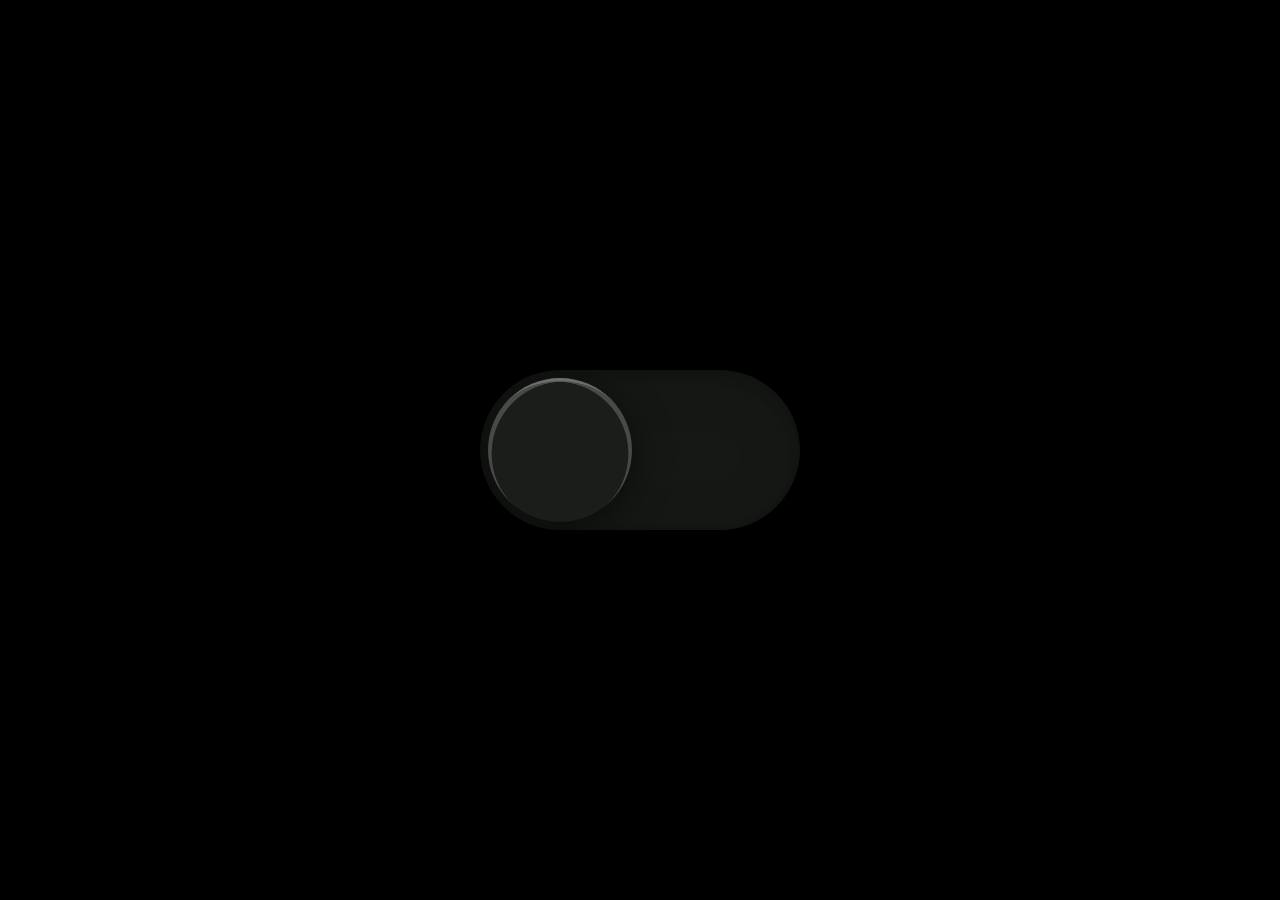
<file: proyecto11/index.html>
<!DOCTYPE html>
<html lang="en">
<head>
    <meta charset="UTF-8">
    <meta http-equiv="X-UA-Compatible" content="IE=edge">
    <meta name="viewport" content="width=device-width, initial-scale=1.0">
    <title>Toggle</title>
    <link rel="stylesheet" href="./css/style.css">
</head>
<body>

    <div id="toggle">
        <i class="circulo"></i>
    </div>
    
    <script src="./script.js"></script>

</body>
</html>
</file>
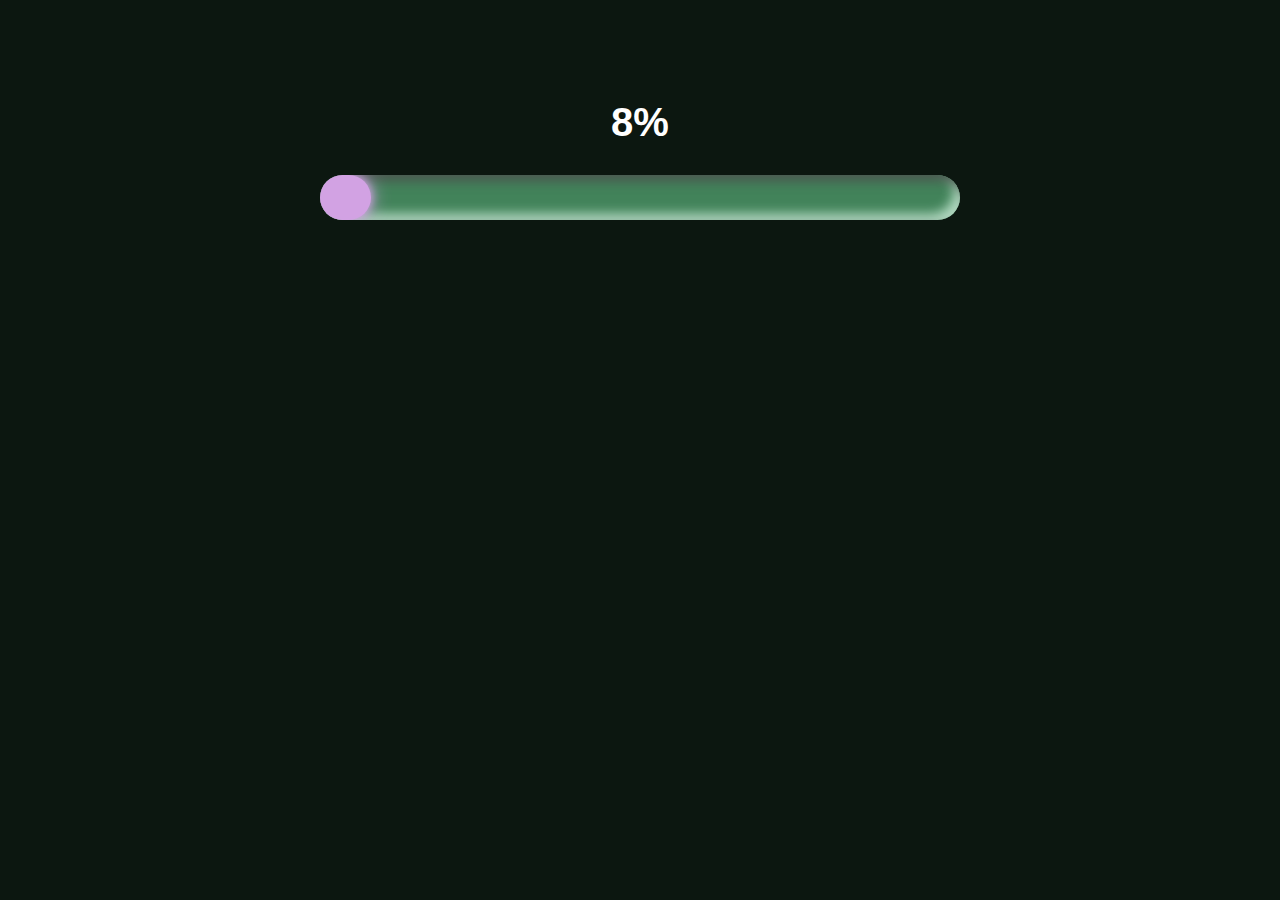
<file: proyecto13/index.html>
<!DOCTYPE html>
<html lang="es">
<head>
    <meta charset="UTF-8">
    <meta http-equiv="X-UA-Compatible" content="IE=edge">
    <meta name="viewport" content="width=device-width, initial-scale=1.0">
    <link rel="stylesheet" href="./css/style.css">
    <title>Puntaje</title>
</head>
<body>

    <div class="porcentaje">0</div>
    <div class="barra">
        <span class="progreso"></span>
    </div>

    <script src="./script.js"></script>
    
</body>
</html>
</file>
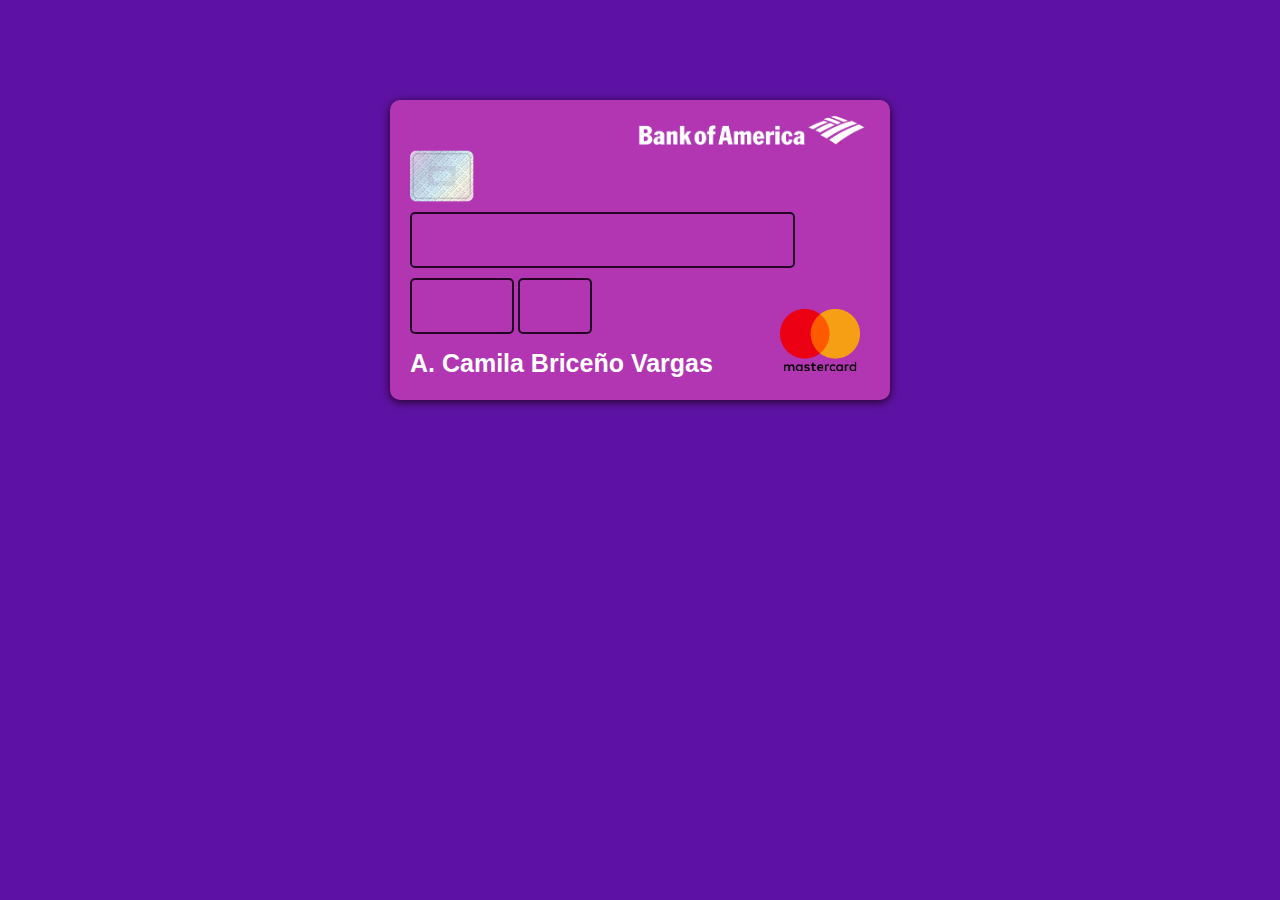
<file: proyecto14/index.html>
<!DOCTYPE html>
<html lang="en">
<head>
    <meta charset="UTF-8">
    <meta name="viewport" content="width=device-width, initial-scale=1.0">
    <link rel="stylesheet" href="./css/style.css">
    <title>Mascara</title>
</head>
<body>

    <div id="marco">
        <div class="tarjeta">
            <div id="imagen">
                <div id="chip"></div>
                <div id="logoBanco"></div>
            </div>

            <input type="text" id="inputTarjeta">
            <input type="text" id="inputFecha">
            <input type="text" id="inputCVV">
            <div class="propietario">A. Camila Briceño Vargas</div>

            <div id="imagen2">
                <div id="masterLogo"></div>
            </div>
        </div>
    </div>

    <script src="./script.js"></script>
    
</body>
</html>
</file>
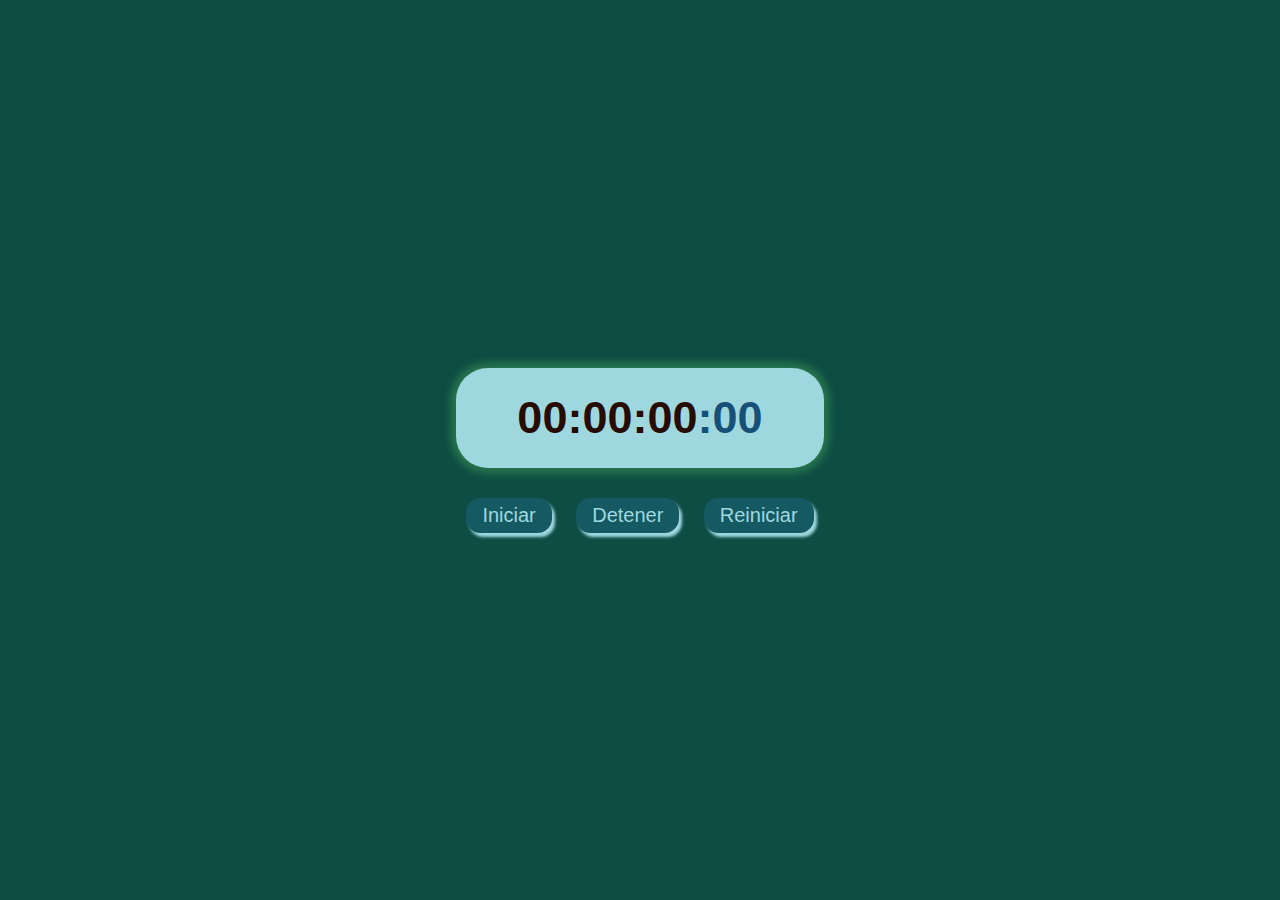
<file: proyecto7/index.html>
<!DOCTYPE html>
<html lang="en">
<head>
    <meta charset="UTF-8">
    <meta name="viewport" content="width=device-width, initial-scale=1.0">
    <title>Cronometro</title>
    <link rel="stylesheet" href="./css/style.css">
</head>
<body>

    <div class="pantalla">
        <div class="cronometro">
            <span class="hora">00</span>
            <span class="separador">:</span>
            <span class="minuto">00</span>
            <span class="separador">:</span>
            <span class="segundo">00</span>
            <span class="separador-mili">:</span>
            <span class="milisegundo">00</span>
        </div>

        <div class="botones">
            <button class="iniciar">Iniciar</button>
            <button class="detener">Detener</button>
            <button class="reiniciar">Reiniciar</button>
        </div>

    </div>

    <script src="./script.js"></script>
    
</body>
</html>
</file>
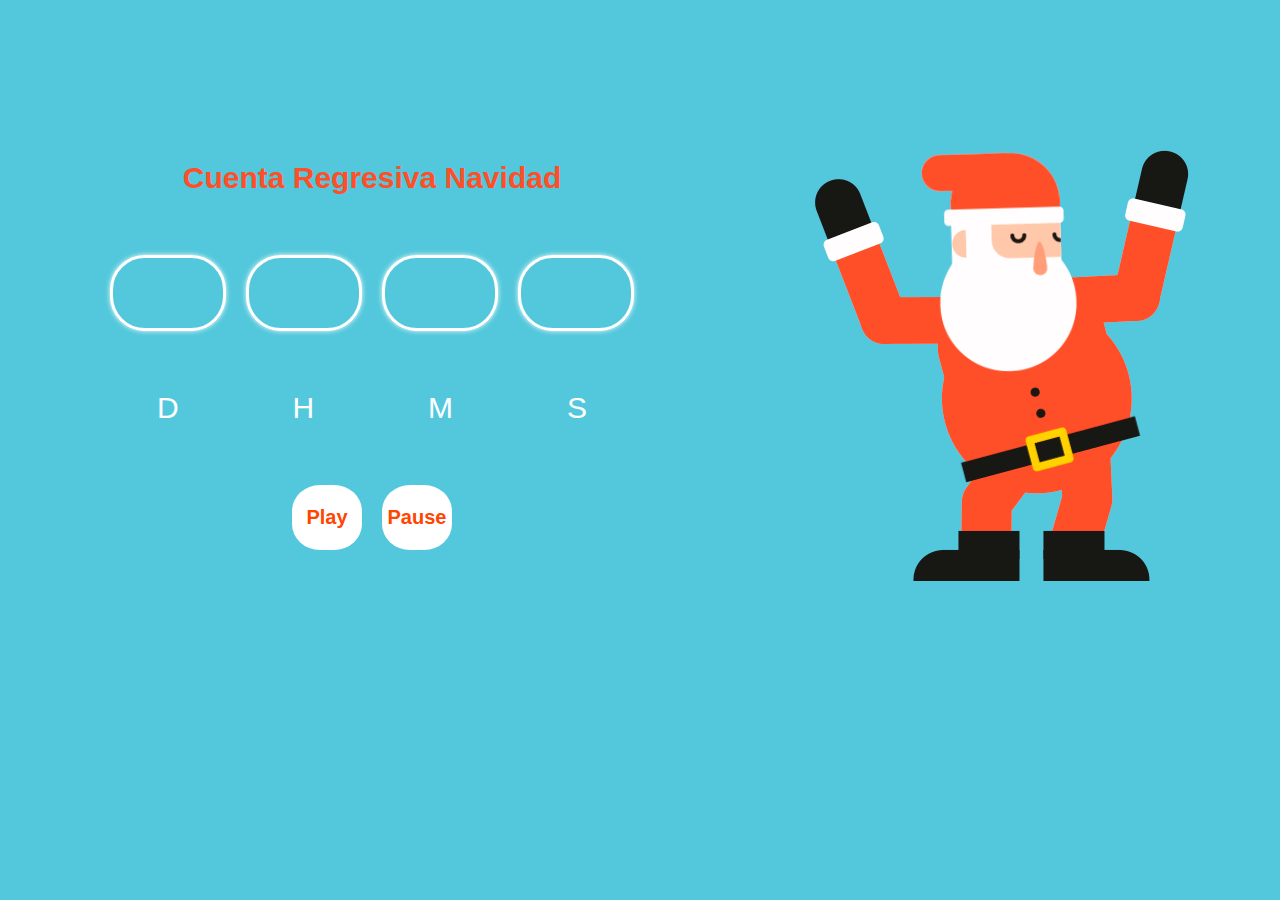
<file: proyecto8/index.html>
<!DOCTYPE html>
<html lang="en">
<head>
    <meta charset="UTF-8">
    <meta name="viewport" content="width=device-width, initial-scale=1.0">
    <link rel="stylesheet" href="css/style.css">
    <title>Navidad</title>
</head>
<body>
    <div class="contenedor-principal">
        <div id="cuentaRegresiva">
            <div class="titulo">
                <h2 id="mensaje">Cuenta Regresiva Navidad</h2>
            </div>
            <div class="contenerdor-conteo">
                <div id ="dia"></div>
                <div id="hora"></div>
                <div id="minuto"></div>
                <div id="segundo"></div>
            </div>
            <div class="contenerdor-letra">
                <div class="letra-dia">D</div>
                <div class="letra-hora">H</div>
                <div class="letra-segundo">M</div>
                <div class="letra-minuto">S</div>
            </div>
            <div id="botones">
               
                <div id="boton1" onclick="bailaPapaNoel()">Play</div>
                <div id="boton2" onclick="detentePapaNoel()">Pause</div>
            </div>
        </div>

        <div>
            <div id="bailar" class="papanoel"></div>
        </div>
    </div>
    
    <script src="./script.js"></script>
</body>
</html>
</file>
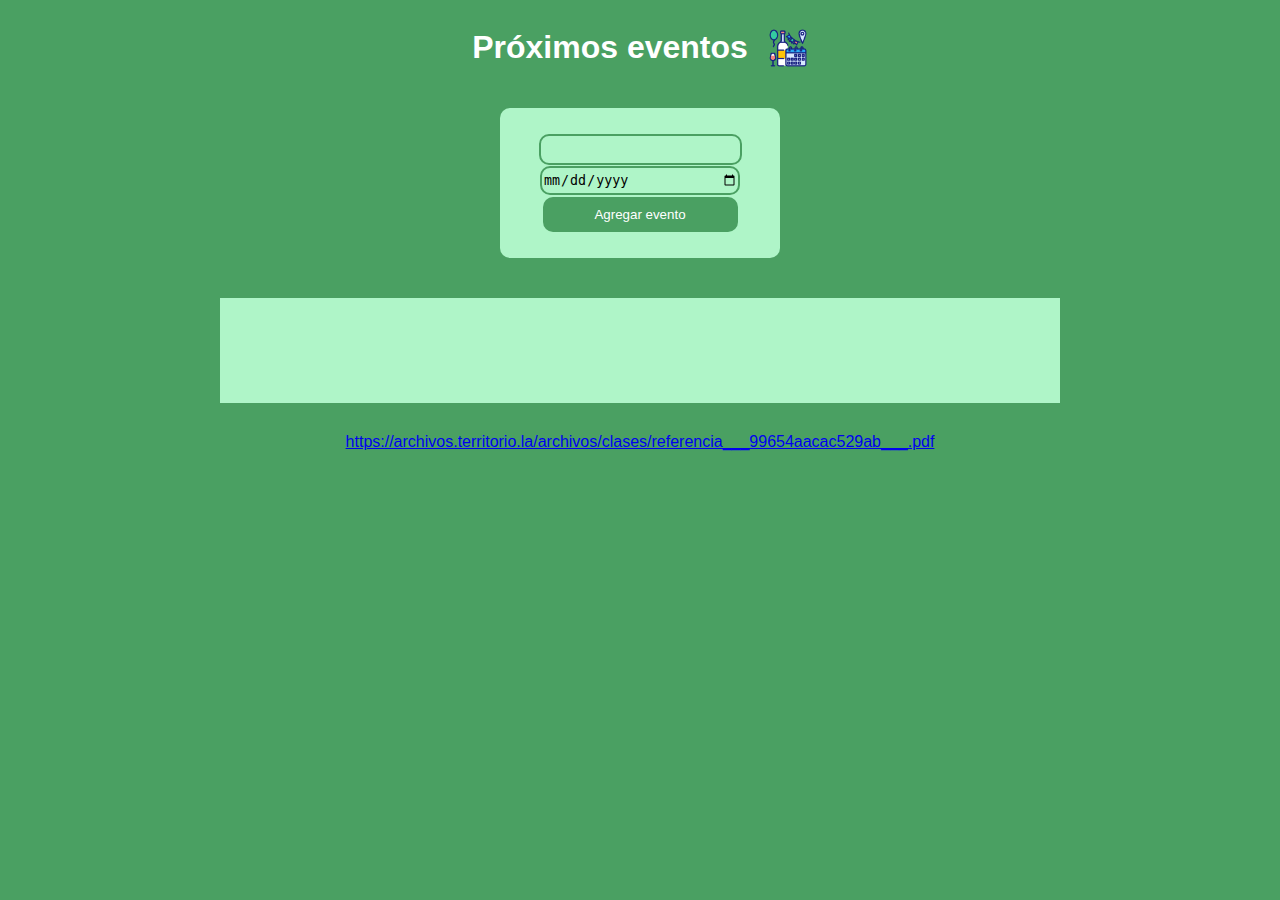
<file: proyecto9/index.html>
<!DOCTYPE html>
<html lang="en">
<head>
    <meta charset="UTF-8">
    <meta name="viewport" content="width=device-width, initial-scale=1.0">
    <title>Eventos</title>
    <link rel="stylesheet" href="./css/style.css">
</head>
<body>

    <div class="eventos">
        <div class="titulo">
            <h1>Próximos eventos</h1>
        <img src="./img/logo.png">
        </div>
        
        <div class="formulario">
            <form>
                <input type="text" id="nombreEvento">
                <input type="date" id="fechaEvento">
                <input type="submit" id="agregar" value="Agregar evento">
            </form>
        </div>

        <div class="lista">
            <div class="listaEventos2" id="listaEventos"></div>
        </div>

        <div class="footer">
            <a href="#">https://archivos.territorio.la/archivos/clases/referencia___99654aacac529ab___.pdf</a>
        </div>
        
    </div>

    <script src="./script.js"></script>
</body>
</html>
</file>
<file: proyecto11/css/style.css>
*{
    margin: 0;
    padding: 0;
    box-sizing: border-box;
}

body{
    background-color: black;
    display: flex;
    justify-content: center;
    align-items: center;
    flex-direction: column;
    min-height: 100vh;
    transition: 0.8s;

    /*
    &.toggleBlanco{
        background-color: rgb(170, 241, 170);
    }
    */
}

body.toggleBlanco{
    background-color: white;
}


#toggle{
    height: 160px;
    width: 320px;
    background:  rgb(21, 24, 21);
    box-shadow: inset 0 8px 60px rgba(0, 0, 0, 0.1),
                inset 0 8px 8px rgba(0, 0, 0, 0.1),
                inset 0 -4px 4px rgba(0, 0, 0, 0.1);
    position: relative;
    border: none;
    cursor: pointer;
    transition: 0.8s;
    appearance: none;
    border-radius: 160px;
}

#toggle.toggleBlanco{
    background-color: rgb(102, 150, 102);
    box-shadow: inset 0 2px 60px rgba(0, 0, 0, 0.1),
                inset 0 2px 8px rgba(0, 0, 0, 0.1),
                inset 0 -4px 4px rgba(0, 0, 0, 0.1);
}

#toggle.toggleBlanco .circulo{
    left: 160px;
    box-shadow: 0 8px 20px rgba(0, 0, 0, 0.1),
                inset 4px 4px rgba(255, 255, 255, 0.2),
                inset -4px 4px rgba(255, 255, 255, 0.2);
    background-color: rgb(69, 100, 69);
}

.circulo{
    position: absolute;
    top: 0;
    left: 0;
    width: 160px;
    height: 160px;
    content: "";
    background-color: rgb(26, 29, 26);
    border-radius: 50vh;
    transform: scale(0.9);
    box-shadow: 0 8px 40px rgba(0, 0, 0, 0.5),
                inset 4px 4px rgba(255, 255, 255, 0.2),
                inset -4px 4px rgba(255, 255, 255, 0.2);

}
</file>
<file: proyecto13/css/style.css>
*{
    margin: 0;
    padding: 0;
    box-sizing: border-box;
}

body{
    background-color: #0C1710;
}

.barra{
    background-color: #42835a;
    height: 45px;
    width: 50%;
    margin: 130px auto;
    box-shadow: inset 6px 6px 12px #49554e,
                inset -6px -6px 12px #b9e0c8;
    /*Cualquier elemento que lo contenga quede escondido y no se desborde*/
    overflow: hidden;
    border: none;
    border-radius: 20rem;
}

.progreso{
    height: 100%;
    width: 0;
    background-color: #D2A2E3;
    box-shadow: 0 0 10px #D2A2E3,
        0 0 20px #D2A2E3;
    display: block;
    border-radius: 20rem;
}

.porcentaje{
    font-size: 2.5rem;
    font-family: 'Gill Sans', 'Gill Sans MT', Calibri, 'Trebuchet MS', sans-serif;
    font-weight: bold;
    text-align: center;
    transform: translatey(100px);
    color: #ffff;
}

body.celebracion{
    background-image: url("../img/celebracion.gif");
    /*Cubre todo*/
    background-size: cover;
    background-repeat: no-repeat;
}
</file>
<file: proyecto14/css/style.css>
*{
    margin: 0;
    padding: 0;
    box-sizing: content-box;
}

body{
    font-family: 'Trebuchet MS', 'Lucida Sans Unicode', 'Lucida Grande', 'Lucida Sans', Arial, sans-serif;
    background-color: rgb(94, 18, 165);
}

#imagen{
    display: flex;
    margin-top: -20px;
    justify-content: space-between;
}

#chip{
    background-image: url("../img/chip___876567867f169bd___.png");
    width: 68px;
    height: 52px;
    background-size: cover;
    margin-top: 60px;
}

#logoBanco{
    background-image: url("../img/logobanco___496567867f18729___.png");
    width: 250px;
    height: 40px;
    background-size: cover;
    margin-left: 160px;
    margin-top: 20px;
}

.tarjeta{
    display: block;
    width: 500px;
    height: 300px;
    border-radius: 10px;
    padding: 10px 20px 0 20px;
    box-sizing: border-box;
    background: rgb(178, 53, 178);
    background: radial-gradient(circle rgba(230, 149, 230),
                                       rgba(246, 244, 246));
    margin: 100px auto;
    box-shadow: 0 2px 10px rgb(35, 1, 35);
}

.tarjeta input{
    font-size: 28px;
    padding: 10px;
    border: solid 2px rgb(35, 1, 35);
    color: white;
    border-radius: 5px;
    background-color: transparent;
    margin-top: 10px;
    outline: none;
}

.tarjeta #inputTarjeta::before{
    content: "";
    position: relative;
    width: 100px;
    height: 100px;
}

.propietario{
    display: grid;
    color: white;
    font-weight: bold;
    font-size: 25px;
    padding-top: 15px;
}

.tarjeta #inputFecha{
    width: 80px;
}

.tarjeta #inputCVV{
    width: 50px;
}

#imagen2{
    display: flex;
    align-items: center;
}

#masterLogo{
    background-image: url("../img/master___30656785fa0f433___.png");
    width: 80px;
    height: 62px;
    background-size: cover;
    margin: -77px 0px 0px 370px;
}
</file>
<file: proyecto7/css/style.css>
*{
    padding: 0;
    margin: 0;
    box-sizing: border-box;
    font-family: Verdana, Geneva, Tahoma, sans-serif;
}

body{
    min-height: 100vh;
    min-width: 100vw;
    display: flex;
    align-items: center;
    justify-content: center;
    background-color: rgb(13, 77, 68);

}
.pantalla{
    user-select: none;
}
.pantalla .cronometro{
    height: 100px;
    background: rgb(159, 215, 223);
    display: flex;
    align-items: center;
    justify-content: center;
    border-radius: 2rem;
    box-shadow: 0px 0px 8px 5px  rgb(42, 121, 77);
    border: none;
}

.pantalla .cronometro span{
    text-align: center;
    font-size: 45px;
    font-weight: 550;
    color: rgb(39, 12, 3);
}

.cronometro span.separador-mili, .cronometro span.milisegundo{
    color: rgb(22, 80, 119);
}

.pantalla .botones{
    text-align: center;
    margin-top: 30px;
}

.botones button{
    padding: 6px 16px;
    outline: none;
    border: none;
    margin: 0px 10px;
    color: rgb(159, 215, 223);
    background-color: rgb(21, 90, 99);
    font-size: 20px;
    font-weight: 500;
    border-radius: 0.9rem;
    cursor: pointer;
    box-shadow: 3px 4px 3px 0px rgb(159, 215, 223);
}

.botones button.on{
    pointer-events: none;
    opacity: 0.7;
}
</file>
<file: proyecto8/css/style.css>
*{
    margin: 10px;
    padding: 10px;
    background-color: rgb(83, 200, 220);
    font-family: 'Franklin Gothic Medium', 'Arial Narrow', Arial, sans-serif;
}

.contenedor-principal{
    display: flex;
    justify-content: space-around;
    align-items: center;
}

.titulo{
    display: flex;
    justify-content: center;
    color: rgb(255, 79, 40);
    font-weight: 900;
    font-size: 20px;
}

.contenerdor-conteo{
    display: flex;
    justify-content: space-around;
    text-align: center;
    font-size: 30px;
    font-weight: 900;
    color: white;
}

.contenerdor-letra{
    display: flex;
    justify-content: space-around;
    font-size: 30px;
    color: white;
    margin-top: 0px;
}
#dia, #hora, #minuto, #segundo{
    background-color: rgb(83, 200, 220);
    border: 0.2rem solid white;
    width: 90px;
    height: 50px;
    border-radius: 35px;
    box-shadow: 0px 0px 5px white;
    display:flex;
    justify-content: center;
    align-items: center;
}

#botones{
    display: flex;
    justify-content: center;
}


#boton1{
    float: left;
    background-color: white;
    color: orangered;
    font-weight: 900;
    width: 50px;
    height: 5vh;
    border-radius: 40%;
    font-size: 20px;
    display:flex;
    justify-content: center;
    align-items: center;
    cursor: pointer;
}

#boton2{
    float: left;
    background-color: white;
    color: orangered;
    font-weight: 900;
    width: 50px;
    height: 5vh;
    border-radius: 40%;
    font-size: 20px;
    display:flex;
    justify-content: center;
    align-items: center;
    cursor: pointer;
}


.papanoel{
    width: 500px;
    height: 500px;
    background-image: url("../img/papaNoel.png");
}

.papanoel.on{
    background-image: url('../img/papaNoelbaila.gif');
}

#boton1.color{
    background-color: rgb(255, 79, 40);
    color: white;
}

#boton2.color{
    background-color: rgb(255, 79, 40);
    color: white;
}
</file>
<file: proyecto9/css/style.css>
body{
    padding: 0;
    margin: 0;
    background-color: #4AA062;
    font-family: 'Gill Sans', 'Gill Sans MT', Calibri, 'Trebuchet MS', sans-serif;
}

.titulo{
    display: flex;
    justify-content: center;
    align-items: center;
    margin-top: 8px;
    gap: 20px;
    color: #ffff;
}

img{
    width: 40px;
    height: 40px;
}

input{
    display: block;
    border: 2px solid #4AA062;
    background: #AFF5C8;
    width: 195px;
    height: 25px;
    border-radius: 10px;
}

.formulario{
    display: flex;
    justify-content: center;
}

form{
    margin-top: 20px;
    background: #AFF5C8;
    width: 230px;
    height: 100px;
    align-items: center;
    display: grid;
    place-items: center;
    border-radius: 10px;
    padding: 25px
}

#agregar{
    height: 35px;
    background-color: #4AA062;
    color: #ffff;
    border: #4AA062;
    cursor: pointer;
}

.lista{
    margin-top: 40px;
    display: flex;
    justify-content: center;
    align-items: center;
}

.listaEventos2{
    background-color: #AFF5C8;
    width: 800px;
    min-height: 65px;
    padding: 20px;
}

.evento{
    display: flex;
    height: 80px;
    justify-content: space-around;
    align-items: center;
    border: solid #4AA062;
    border-radius: 12px;
}

.eliminar{
    width: 80px;
    height: 45px;
    background: #154627;
    color: #ffff; 
    border-radius: 5px; 
    border: #154627 solid;
    cursor: pointer;
    padding: 5px;
}

.eliminar:hover{
    background-color: #A6250C;
    border: solid #A6250C;
}

.diasFaltantes{
    font-size: 35px;
    color: #D858D6;
    font-weight: 600;
    display: block;
}

.nombreEvento{
    font-size: 22px;
    width: 100px;
    white-space: nowrap;
    overflow-x: auto;
}

.texto{
    width: 20px;
    display: block;
    margin-top: auto;
}

.footer{
    display: flex;
    justify-content: center;
    align-items: center;
    margin-top: 30px;
}
</file>
